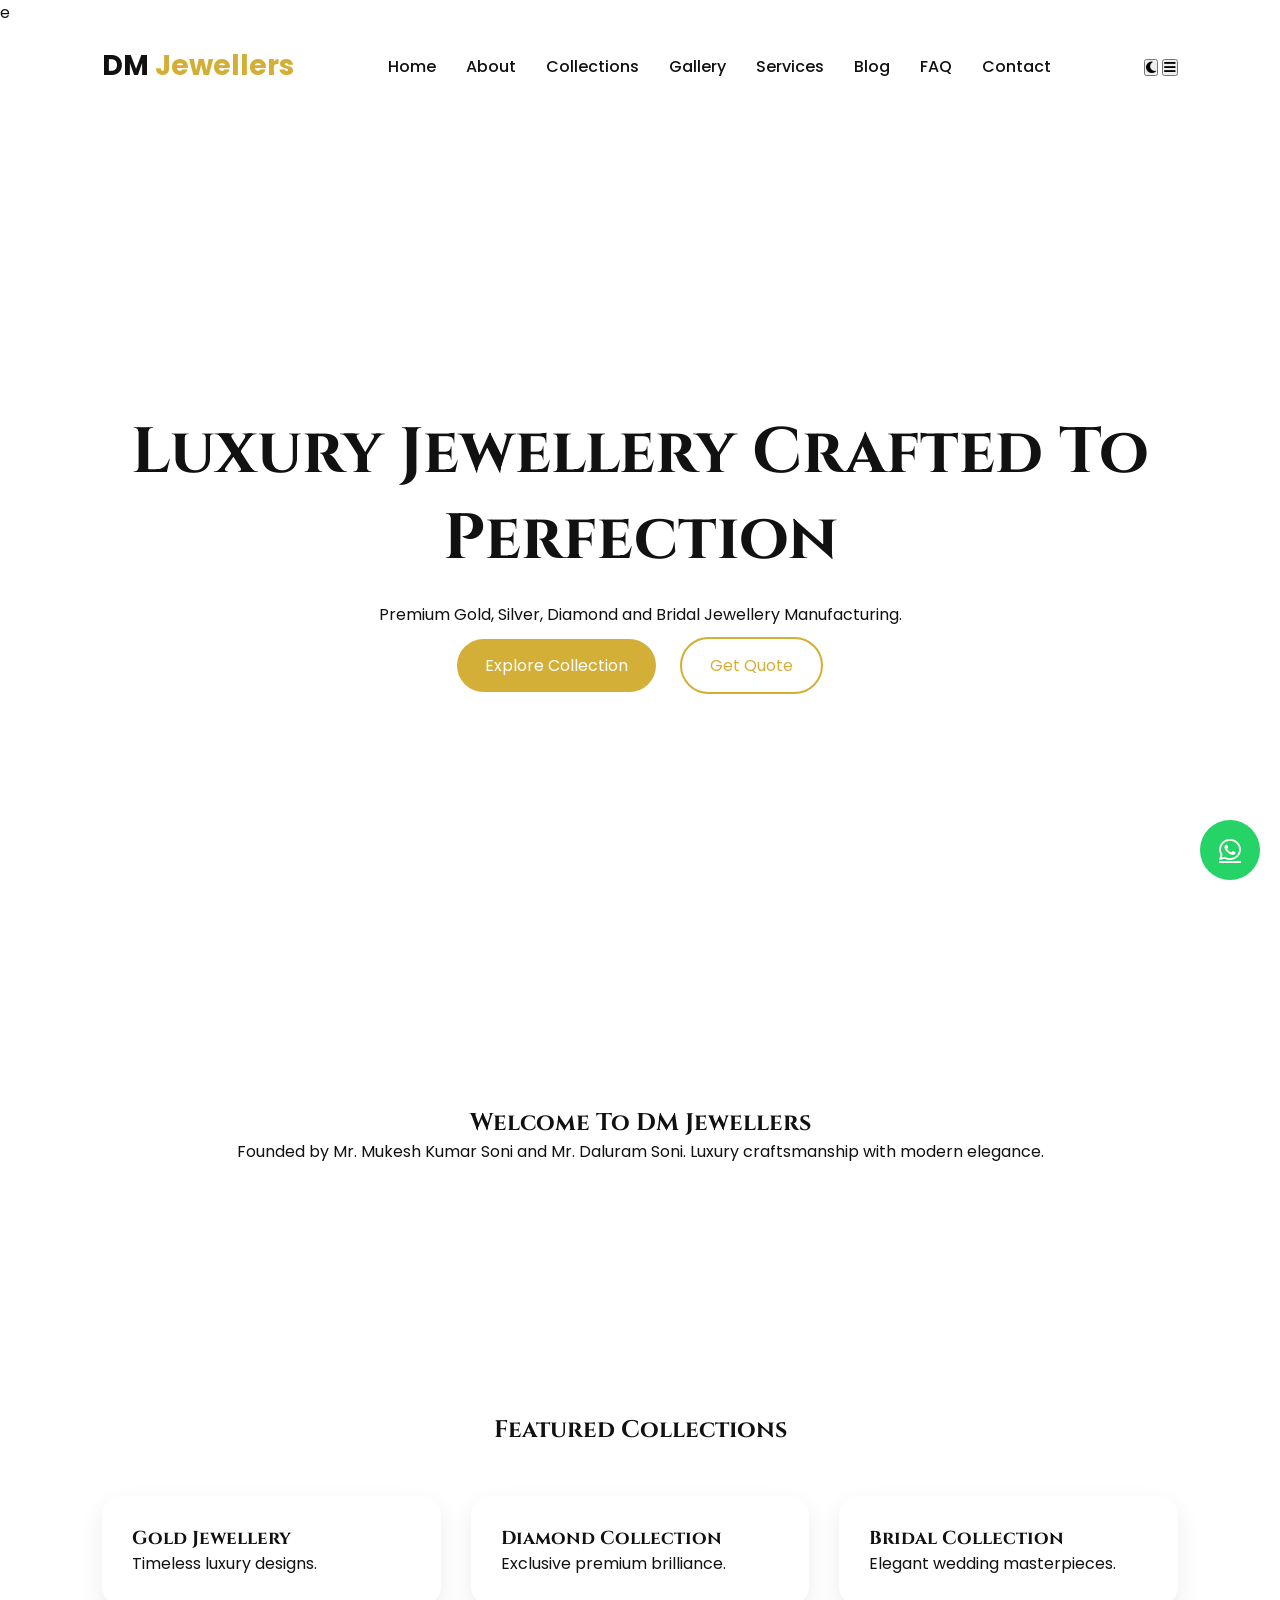
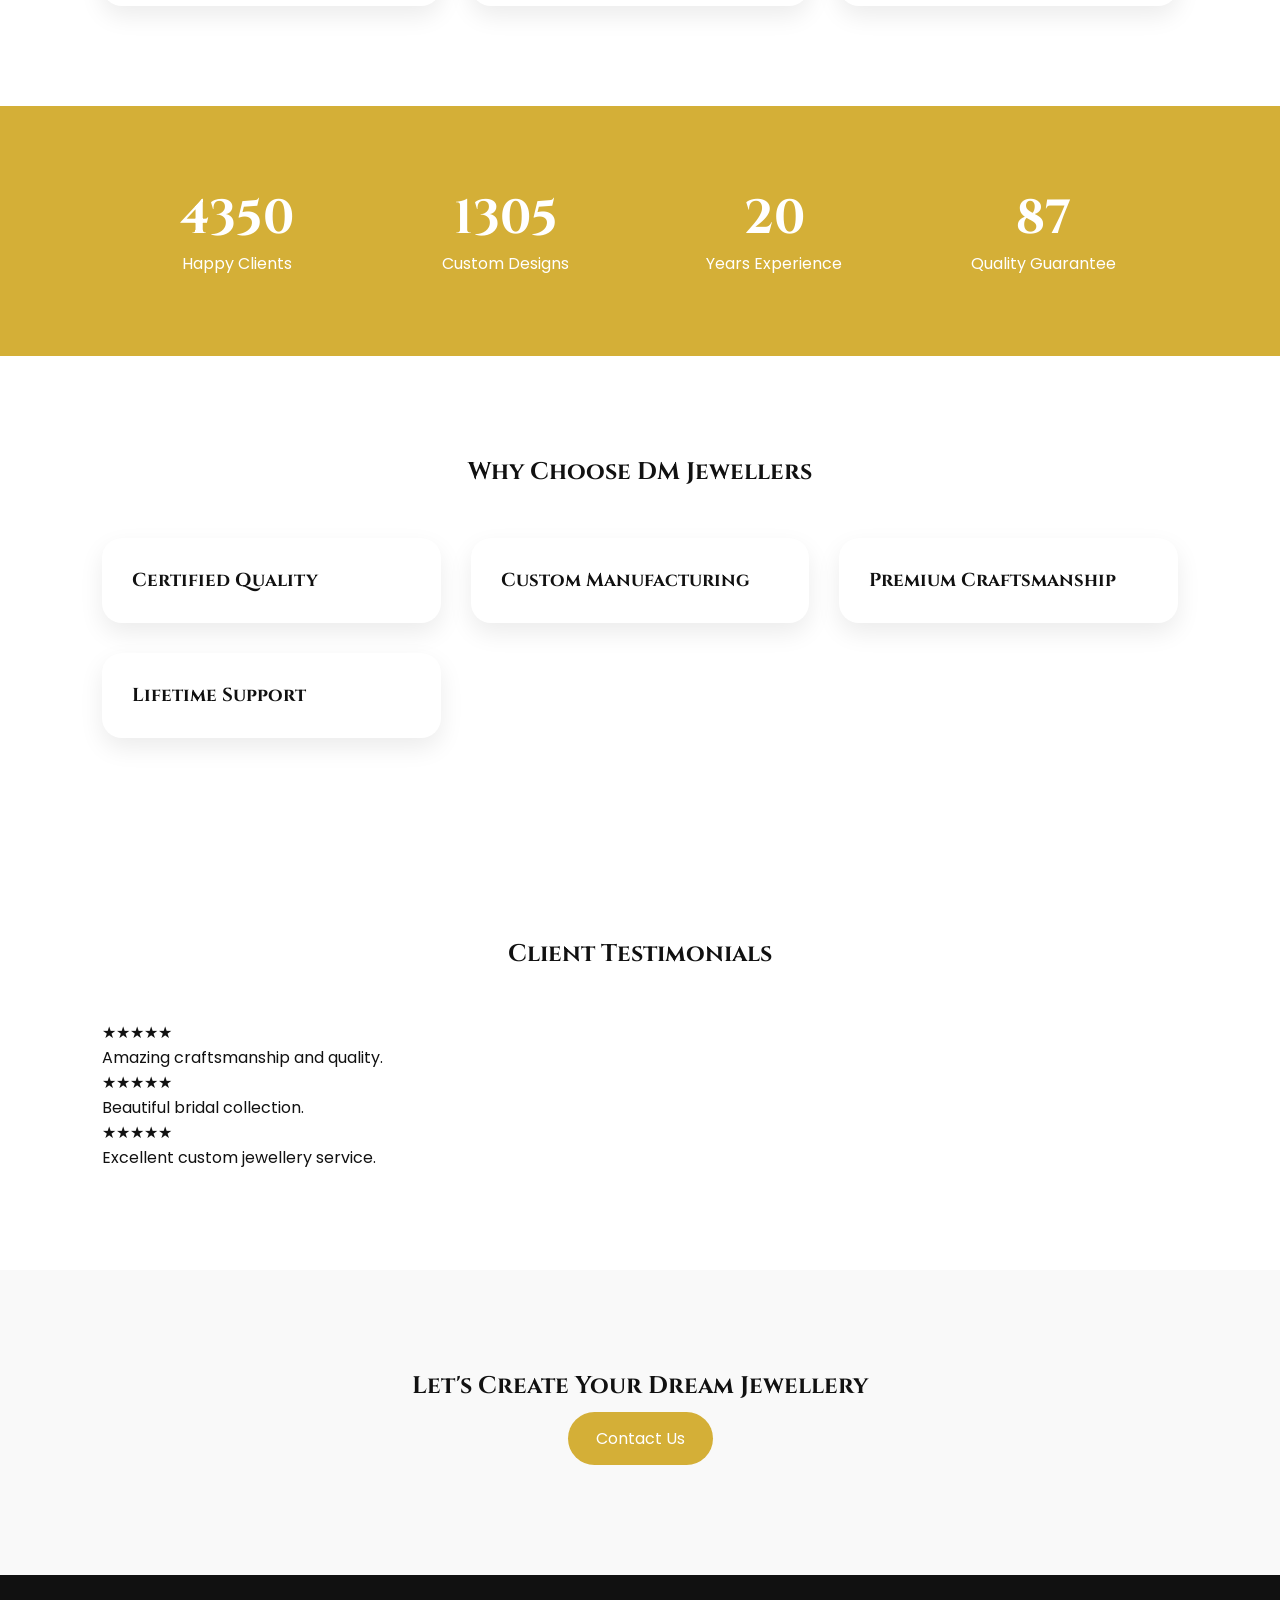
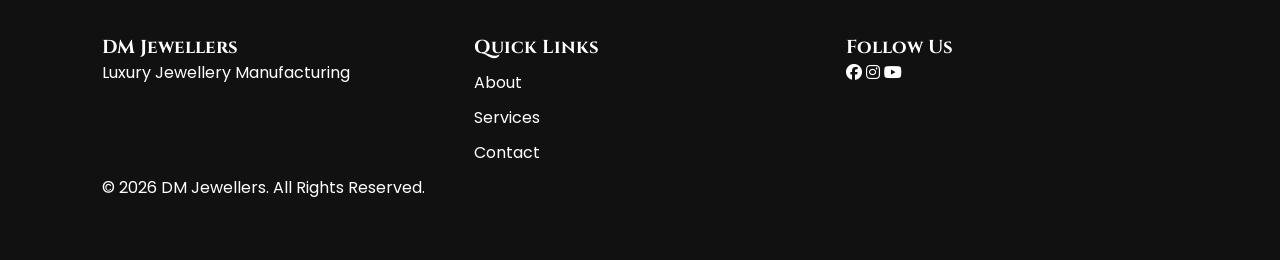
<file: index.html>
e<!DOCTYPE html>
<html lang="en">
<head>
<meta charset="UTF-8">
<meta name="viewport" content="width=device-width, initial-scale=1.0">

<title>DM Jewellers | Luxury Jewellery Manufacturer</title>

<meta name="description" content="DM Jewellers - Premium Gold, Silver, Diamond & Bridal Jewellery Manufacturing and Custom Design Services">

<link rel="stylesheet" href="./style.css">

<link rel="preconnect" href="https://fonts.googleapis.com">
<link href="https://fonts.googleapis.com/css2?family=Cinzel:wght@400;500;600;700&family=Poppins:wght@300;400;500;600&display=swap" rel="stylesheet">

<link href="https://cdnjs.cloudflare.com/ajax/libs/font-awesome/6.5.1/css/all.min.css" rel="stylesheet">
</head>

<body>

<!-- LOADER -->

<div id="loader">
    <div class="loader-ring"></div>
</div>

<!-- SCROLL PROGRESS -->

<div id="progress-bar"></div>

<!-- HEADER -->

<header id="header">

<div class="logo">
    DM <span>Jewellers</span>
</div>

<nav>

<ul class="nav-links">

<li><a href="index.html">Home</a></li>
<li><a href="about.html">About</a></li>
<li><a href="collections.html">Collections</a></li>
<li><a href="gallery.html">Gallery</a></li>
<li><a href="services.html">Services</a></li>
<li><a href="blog.html">Blog</a></li>
<li><a href="faq.html">FAQ</a></li>
<li><a href="contact.html">Contact</a></li>

</ul>

</nav>

<div class="header-icons">

<button id="darkMode">
<i class="fas fa-moon"></i>
</button>

<button id="mobileBtn">
<i class="fas fa-bars"></i>
</button>

</div>

</header>

<!-- HERO -->

<section class="hero">

<div class="hero-content">

<h1>Luxury Jewellery Crafted To Perfection</h1>

<p>
Premium Gold, Silver, Diamond and Bridal Jewellery Manufacturing.
</p>

<div class="hero-buttons">

<a href="collections.html" class="btn btn-primary">
Explore Collection
</a>

<a href="contact.html" class="btn btn-secondary">
Get Quote
</a>

</div>

</div>

</section>

<!-- INTRO -->

<section class="section">

<div class="container">

<div class="section-title">

<h2>Welcome To DM Jewellers</h2>

<p>
Founded by Mr. Mukesh Kumar Soni and Mr. Daluram Soni.
Luxury craftsmanship with modern elegance.
</p>

</div>

</div>

</section>

<!-- COLLECTIONS -->

<section class="section">

<div class="container">

<div class="section-title">
<h2>Featured Collections</h2>
</div>

<div class="cards">

<div class="card">
<h3>Gold Jewellery</h3>
<p>Timeless luxury designs.</p>
</div>

<div class="card">
<h3>Diamond Collection</h3>
<p>Exclusive premium brilliance.</p>
</div>

<div class="card">
<h3>Bridal Collection</h3>
<p>Elegant wedding masterpieces.</p>
</div>

</div>

</div>

</section>

<!-- COUNTERS -->

<section class="counter-section">

<div class="counter-box">

<h2 class="counter" data-target="5000">0</h2>
<p>Happy Clients</p>

</div>

<div class="counter-box">

<h2 class="counter" data-target="1500">0</h2>
<p>Custom Designs</p>

</div>

<div class="counter-box">

<h2 class="counter" data-target="20">0</h2>
<p>Years Experience</p>

</div>

<div class="counter-box">

<h2 class="counter" data-target="100">0</h2>
<p>Quality Guarantee</p>

</div>

</section>

<!-- WHY US -->

<section class="section">

<div class="container">

<div class="section-title">
<h2>Why Choose DM Jewellers</h2>
</div>

<div class="cards">

<div class="card">
<h3>Certified Quality</h3>
</div>

<div class="card">
<h3>Custom Manufacturing</h3>
</div>

<div class="card">
<h3>Premium Craftsmanship</h3>
</div>

<div class="card">
<h3>Lifetime Support</h3>
</div>

</div>

</div>

</section>

<!-- TESTIMONIALS -->

<section class="section">

<div class="container">

<div class="section-title">
<h2>Client Testimonials</h2>
</div>

<div class="testimonial-slider">

<div class="testimonial active">
★★★★★ <br>
Amazing craftsmanship and quality.
</div>

<div class="testimonial">
★★★★★ <br>
Beautiful bridal collection.
</div>

<div class="testimonial">
★★★★★ <br>
Excellent custom jewellery service.
</div>

</div>

</div>

</section>

<!-- CONTACT CTA -->

<section class="cta">

<h2>Let's Create Your Dream Jewellery</h2>

<a href="contact.html" class="btn btn-primary">
Contact Us
</a>

</section>

<!-- FOOTER -->

<footer>

<div class="footer-grid">

<div>
<h3>DM Jewellers</h3>
<p>Luxury Jewellery Manufacturing</p>
</div>

<div>
<h3>Quick Links</h3>
<a href="about.html">About</a>
<a href="services.html">Services</a>
<a href="contact.html">Contact</a>
</div>

<div>
<h3>Follow Us</h3>
<i class="fab fa-facebook"></i>
<i class="fab fa-instagram"></i>
<i class="fab fa-youtube"></i>
</div>

</div>

<p class="copyright">
© 2026 DM Jewellers. All Rights Reserved.
</p>

</footer>

<!-- WHATSAPP -->

<a href="#" class="whatsapp">
<i class="fab fa-whatsapp"></i>
</a>

<!-- TOP BUTTON -->

<button id="topBtn">
<i class="fas fa-arrow-up"></i>
</button>

<script src="script.js"></script>

</body>
</html>
</file>
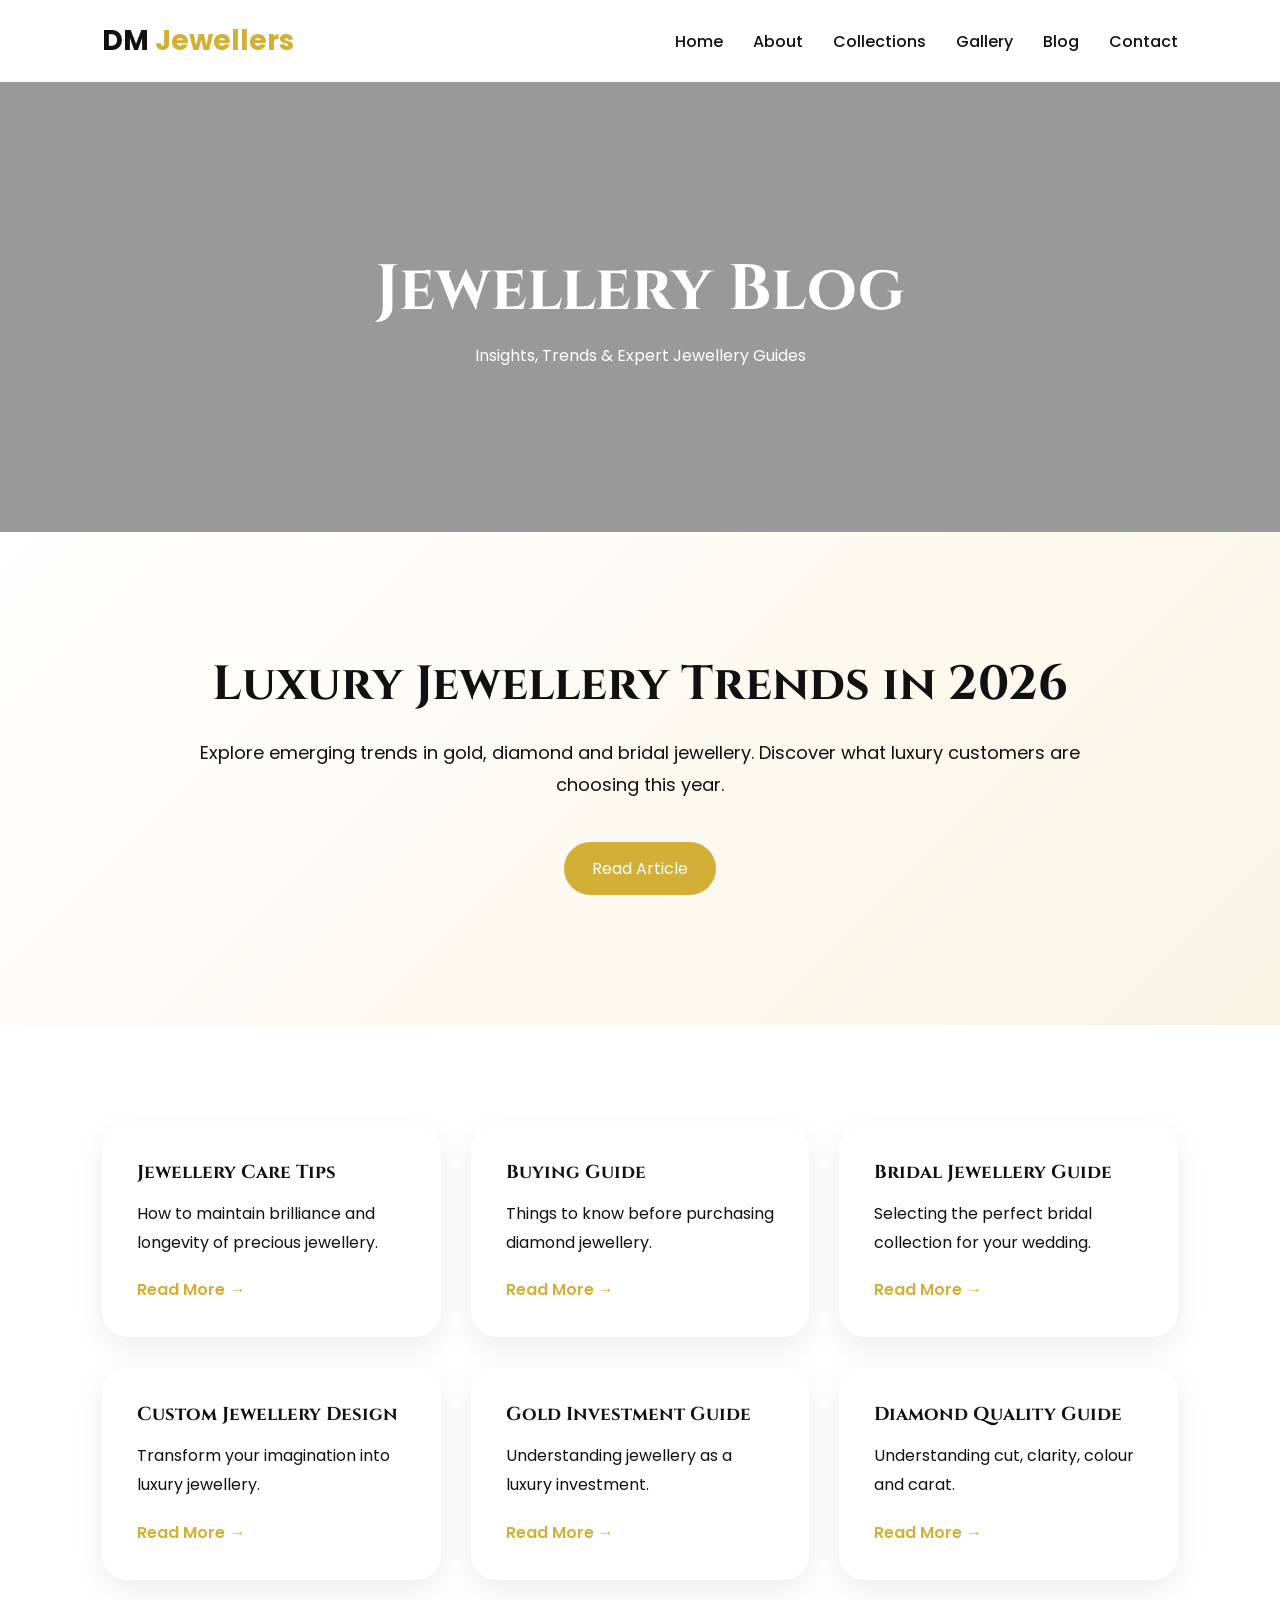
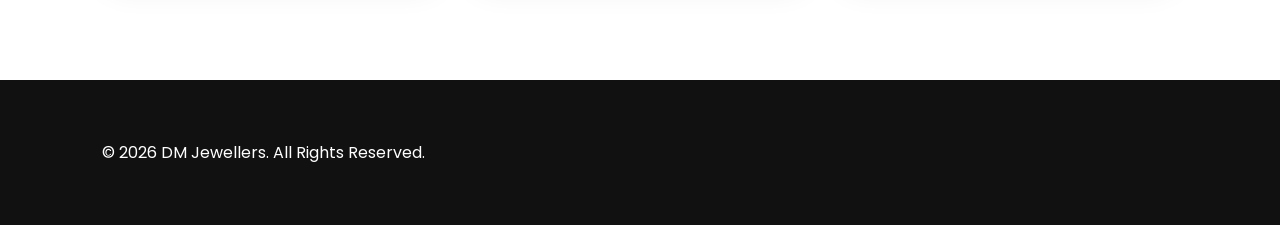
<file: blog.html>
<!DOCTYPE html>
<html lang="en">
<head>

<meta charset="UTF-8">
<meta name="viewport" content="width=device-width, initial-scale=1.0">

<title>Blog | DM Jewellers</title>

<link rel="stylesheet" href="./style.css">

<link href="https://fonts.googleapis.com/css2?family=Cinzel:wght@400;600;700&family=Poppins:wght@300;400;500;600&display=swap" rel="stylesheet">

<link rel="stylesheet"
href="https://cdnjs.cloudflare.com/ajax/libs/font-awesome/6.5.1/css/all.min.css">

</head>

<body>

<header id="header">

<div class="logo">
DM <span>Jewellers</span>
</div>

<nav>
<ul class="nav-links">
<li><a href="index.html">Home</a></li>
<li><a href="about.html">About</a></li>
<li><a href="collections.html">Collections</a></li>
<li><a href="gallery.html">Gallery</a></li>
<li><a href="blog.html">Blog</a></li>
<li><a href="contact.html">Contact</a></li>
</ul>
</nav>

</header>

<section class="page-hero">

<h1>Jewellery Blog</h1>

<p>
Insights, Trends & Expert Jewellery Guides
</p>

</section>

<section class="featured-article">

<div class="featured-content">

<h2>
Luxury Jewellery Trends in 2026
</h2>

<p>
Explore emerging trends in gold, diamond and bridal jewellery.
Discover what luxury customers are choosing this year.
</p>

<a href="#" class="btn btn-primary">
Read Article
</a>

</div>

</section>

<section class="blog-grid-section">

<div class="blog-grid">

<div class="blog-card">

<h3>Jewellery Care Tips</h3>

<p>
How to maintain brilliance and longevity of precious jewellery.
</p>

<a href="#">Read More →</a>

</div>

<div class="blog-card">

<h3>Buying Guide</h3>

<p>
Things to know before purchasing diamond jewellery.
</p>

<a href="#">Read More →</a>

</div>

<div class="blog-card">

<h3>Bridal Jewellery Guide</h3>

<p>
Selecting the perfect bridal collection for your wedding.
</p>

<a href="#">Read More →</a>

</div>

<div class="blog-card">

<h3>Custom Jewellery Design</h3>

<p>
Transform your imagination into luxury jewellery.
</p>

<a href="#">Read More →</a>

</div>

<div class="blog-card">

<h3>Gold Investment Guide</h3>

<p>
Understanding jewellery as a luxury investment.
</p>

<a href="#">Read More →</a>

</div>

<div class="blog-card">

<h3>Diamond Quality Guide</h3>

<p>
Understanding cut, clarity, colour and carat.
</p>

<a href="#">Read More →</a>

</div>

</div>

</section>

<footer>

<p>
© 2026 DM Jewellers. All Rights Reserved.
</p>

</footer>

<script src="./script.js"></script>

</body>
</html>
</file>
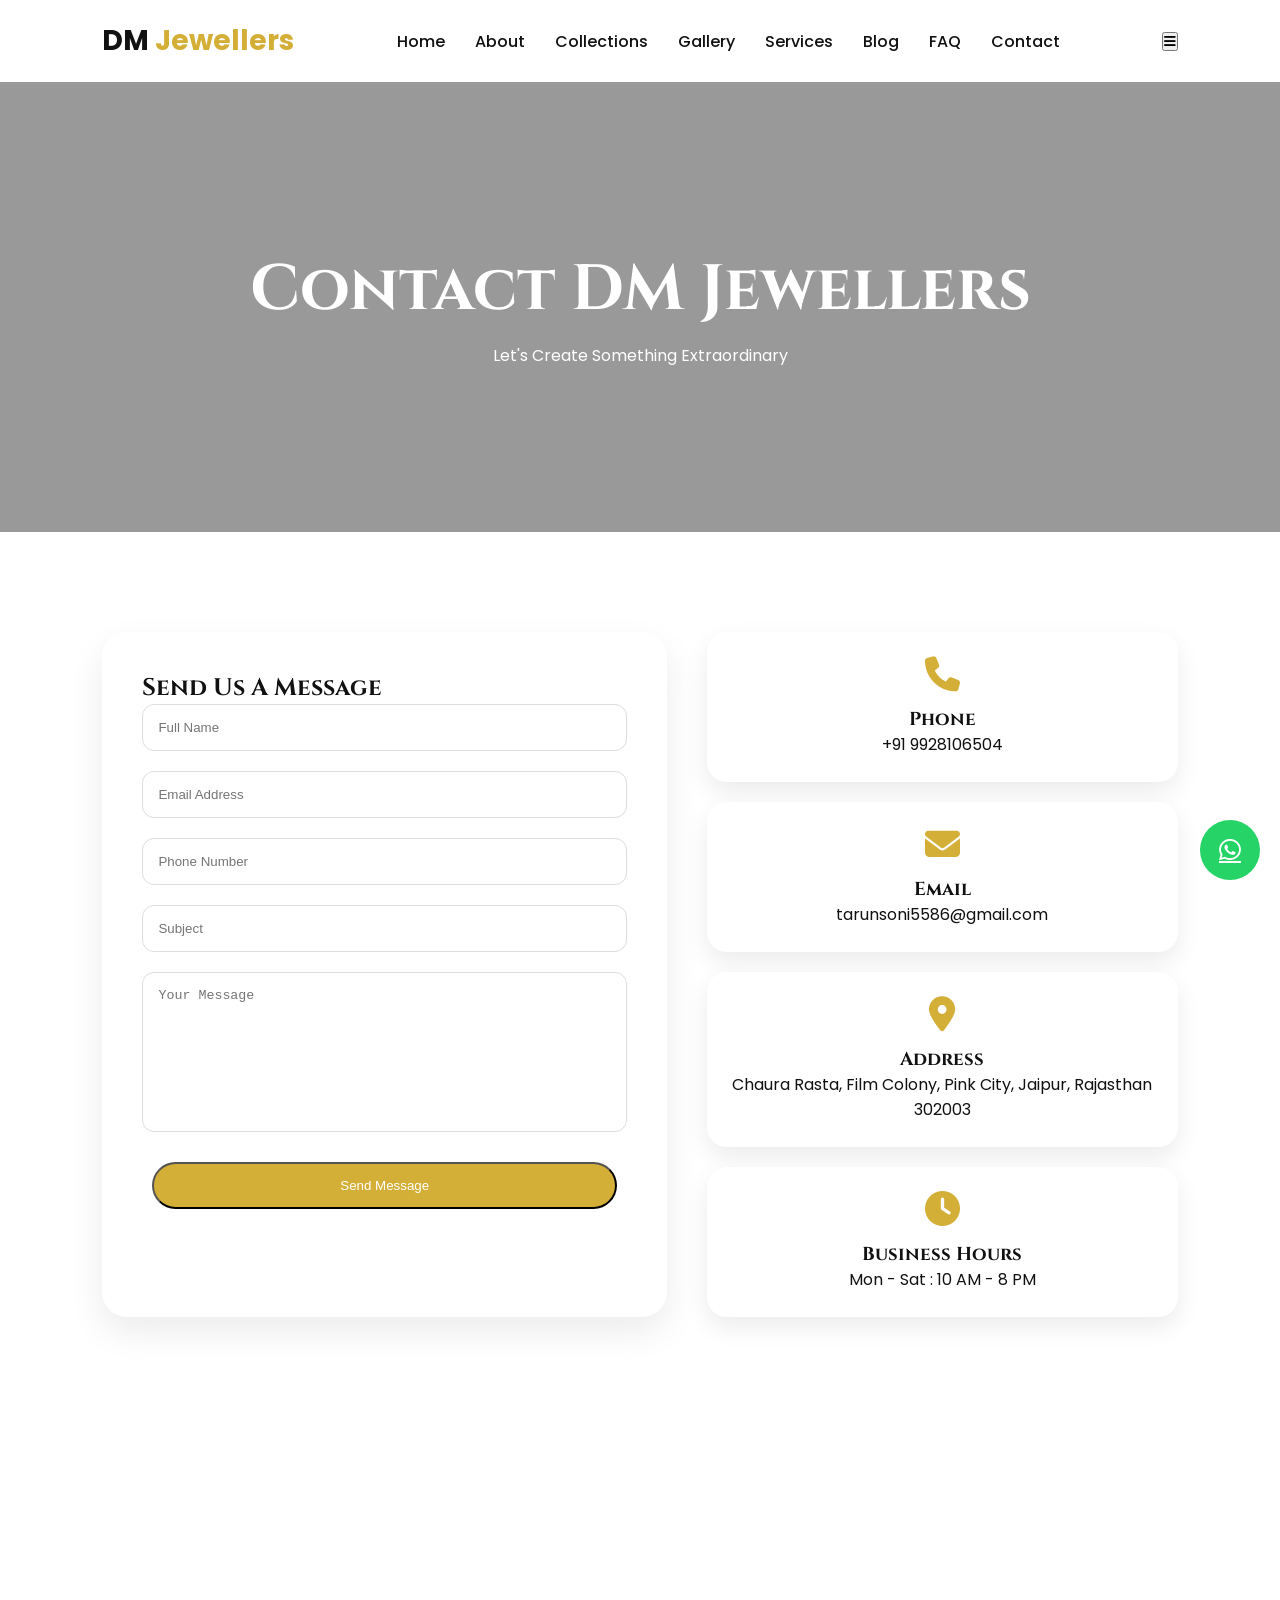
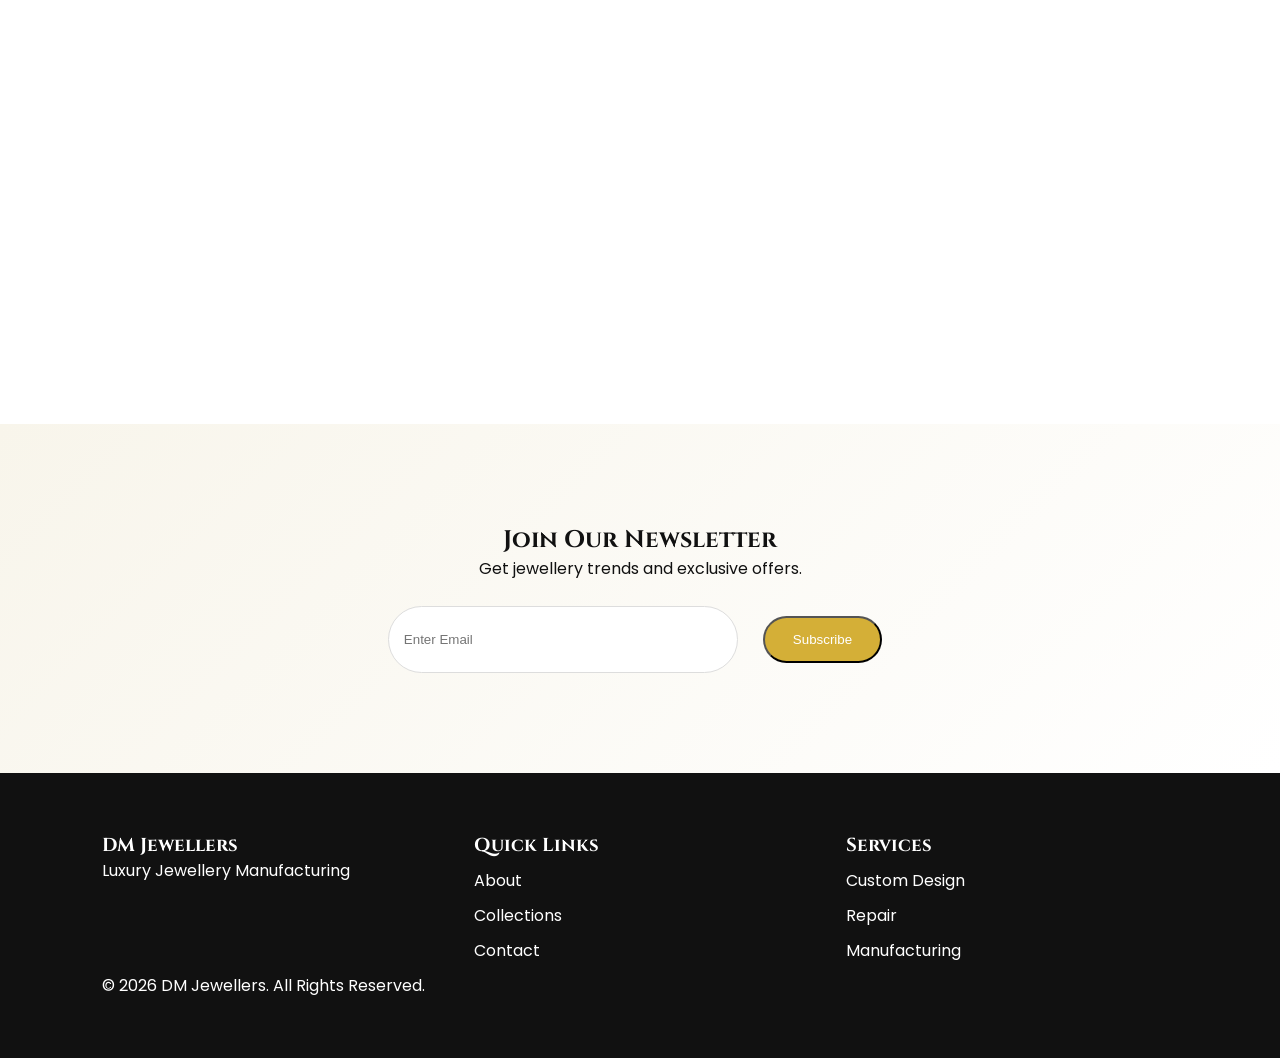
<file: contact.html>
<!DOCTYPE html>
<html lang="en">
<head>

<meta charset="UTF-8">
<meta name="viewport" content="width=device-width, initial-scale=1.0">

<title>Contact Us | DM Jewellers</title>

<meta name="description"
content="Contact DM Jewellers for custom jewellery design, manufacturing, repair and polishing services.">

<link rel="stylesheet" href="./style.css">

<link href="https://fonts.googleapis.com/css2?family=Cinzel:wght@400;600;700&family=Poppins:wght@300;400;500;600&display=swap" rel="stylesheet">

<link rel="stylesheet"
href="https://cdnjs.cloudflare.com/ajax/libs/font-awesome/6.5.1/css/all.min.css">

</head>

<body>

<header id="header">

<div class="logo">
DM <span>Jewellers</span>
</div>

<nav>

<ul class="nav-links">

<li><a href="index.html">Home</a></li>
<li><a href="about.html">About</a></li>
<li><a href="collections.html">Collections</a></li>
<li><a href="gallery.html">Gallery</a></li>
<li><a href="services.html">Services</a></li>
<li><a href="blog.html">Blog</a></li>
<li><a href="faq.html">FAQ</a></li>
<li><a href="contact.html">Contact</a></li>

</ul>

</nav>

<button id="mobileBtn">
<i class="fas fa-bars"></i>
</button>

</header>

<section class="page-hero">

<h1>Contact DM Jewellers</h1>

<p>
Let's Create Something Extraordinary
</p>

</section>

<section class="contact-section">

<div class="contact-grid">

<div class="contact-form-box">

<h2>Send Us A Message</h2>

<form id="contactForm">

<input
type="text"
placeholder="Full Name"
required>

<input
type="email"
placeholder="Email Address"
required>

<input
type="tel"
placeholder="Phone Number"
required>

<input
type="text"
placeholder="Subject">

<textarea
placeholder="Your Message"
required></textarea>

<button
type="submit"
class="btn btn-primary">

Send Message

</button>

</form>

</div>

<div class="contact-info">

<div class="info-card">

<i class="fas fa-phone"></i>

<h3>Phone</h3>

<p>+91 9928106504</p>

</div>

<div class="info-card">

<i class="fas fa-envelope"></i>

<h3>Email</h3>

<p>tarunsoni5586@gmail.com</p>

</div>

<div class="info-card">

<i class="fas fa-location-dot"></i>

<h3>Address</h3>

<p>Chaura Rasta, Film Colony, Pink City, Jaipur, Rajasthan 302003</p>

</div>

<div class="info-card">

<i class="fas fa-clock"></i>

<h3>Business Hours</h3>

<p>Mon - Sat : 10 AM - 8 PM</p>

</div>

</div>

</div>

</section>

<section class="map-section">

<iframe
loading="lazy"
allowfullscreen
referrerpolicy="no-referrer-when-downgrade"
src="https://www.google.com/maps/embed?pb=!1m18">
</iframe>

</section>

<section class="newsletter">

<h2>
Join Our Newsletter
</h2>

<p>
Get jewellery trends and exclusive offers.
</p>

<form class="newsletter-form">

<input
type="email"
placeholder="Enter Email">

<button
type="submit"
class="btn btn-primary">

Subscribe

</button>

</form>

</section>

<a
href="https://wa.me/91XXXXXXXXXX"
class="whatsapp">

<i class="fab fa-whatsapp"></i>

</a>

<footer>

<div class="footer-grid">

<div>

<h3>DM Jewellers</h3>

<p>
Luxury Jewellery Manufacturing
</p>

</div>

<div>

<h3>Quick Links</h3>

<a href="about.html">About</a>
<a href="collections.html">Collections</a>
<a href="contact.html">Contact</a>

</div>

<div>

<h3>Services</h3>

<a href="#">Custom Design</a>
<a href="#">Repair</a>
<a href="#">Manufacturing</a>

</div>

</div>

<p>
© 2026 DM Jewellers. All Rights Reserved.
</p>

</footer>

<script src="./script.js"></script>

</body>
</html>
</file>
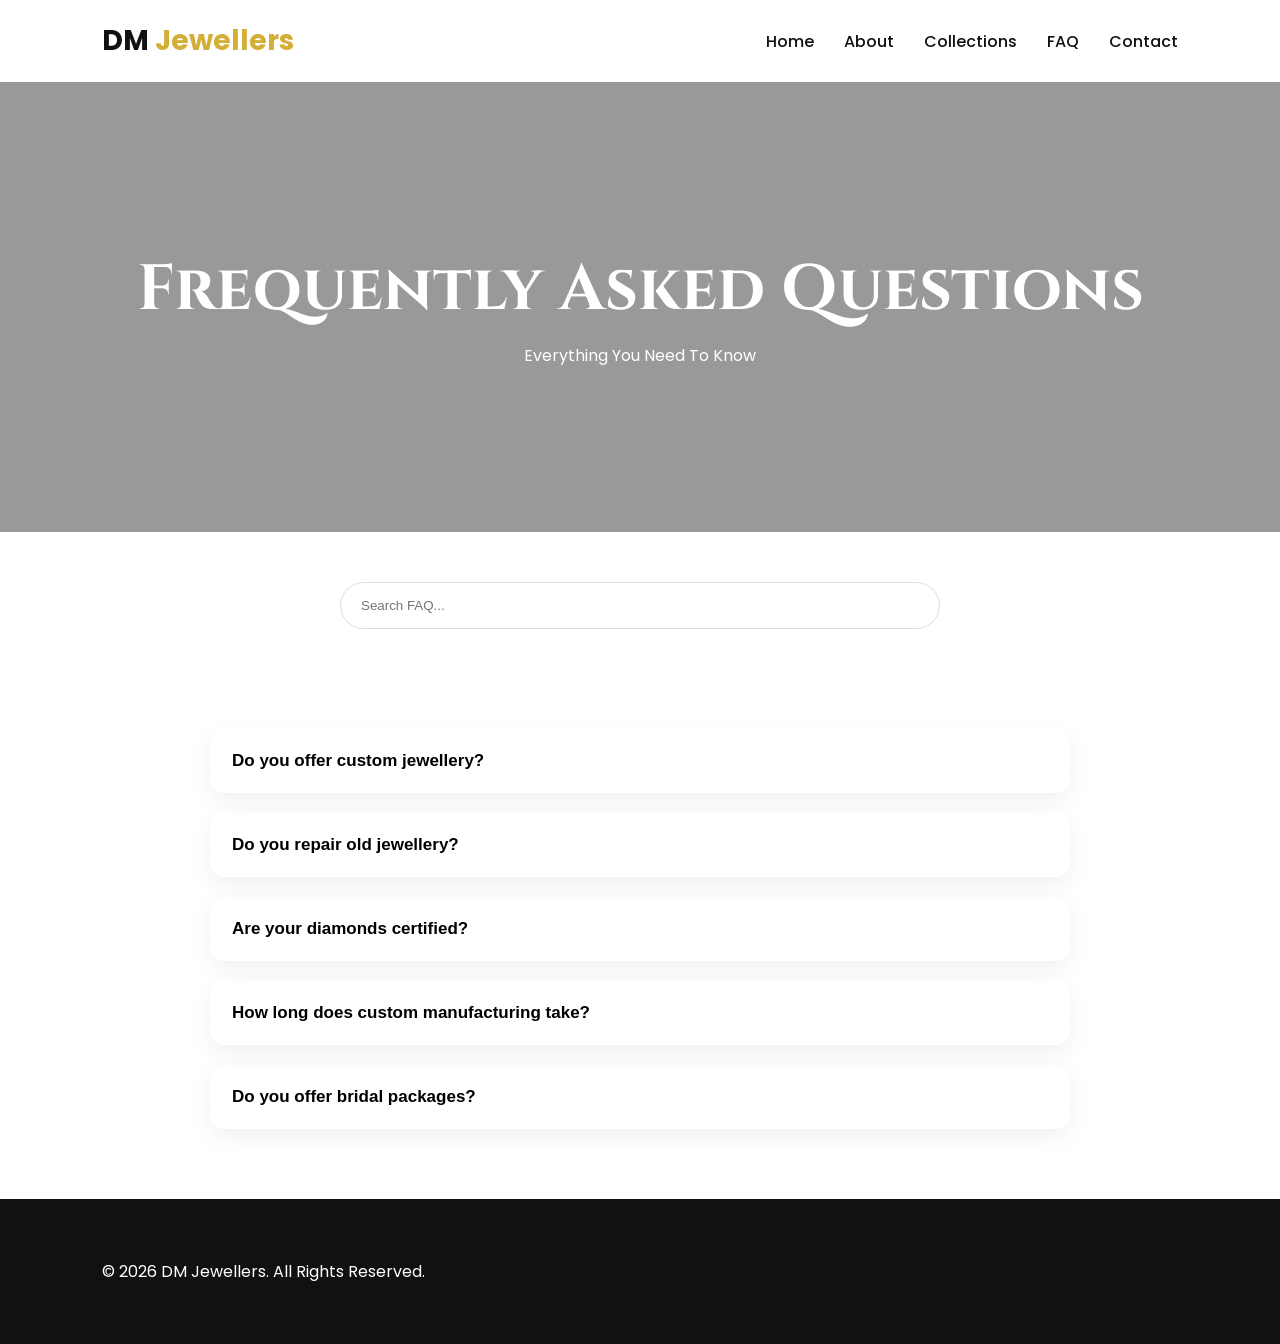
<file: faq.html>
<!DOCTYPE html>
<html lang="en">
<head>

<meta charset="UTF-8">
<meta name="viewport" content="width=device-width, initial-scale=1.0">

<title>FAQ | DM Jewellers</title>

<link rel="stylesheet" href="./style.css">

<link href="https://fonts.googleapis.com/css2?family=Cinzel:wght@400;600;700&family=Poppins:wght@300;400;500;600&display=swap" rel="stylesheet">

<link rel="stylesheet"
href="https://cdnjs.cloudflare.com/ajax/libs/font-awesome/6.5.1/css/all.min.css">

</head>

<body>

<header id="header">

<div class="logo">
DM <span>Jewellers</span>
</div>

<nav>

<ul class="nav-links">

<li><a href="index.html">Home</a></li>
<li><a href="about.html">About</a></li>
<li><a href="collections.html">Collections</a></li>
<li><a href="faq.html">FAQ</a></li>
<li><a href="contact.html">Contact</a></li>

</ul>

</nav>

</header>

<section class="page-hero">

<h1>Frequently Asked Questions</h1>

<p>
Everything You Need To Know
</p>

</section>

<section class="faq-search-section">

<input
type="text"
id="faqSearch"
placeholder="Search FAQ...">

</section>

<section class="faq-section">

<div class="faq-item">

<button class="faq-question">

Do you offer custom jewellery?

</button>

<div class="faq-answer">

<p>
Yes, we specialize in fully customized jewellery designs.
</p>

</div>

</div>

<div class="faq-item">

<button class="faq-question">

Do you repair old jewellery?

</button>

<div class="faq-answer">

<p>
Yes, we provide repair, restoration and polishing services.
</p>

</div>

</div>

<div class="faq-item">

<button class="faq-question">

Are your diamonds certified?

</button>

<div class="faq-answer">

<p>
Yes, certified diamonds are available upon request.
</p>

</div>

</div>

<div class="faq-item">

<button class="faq-question">

How long does custom manufacturing take?

</button>

<div class="faq-answer">

<p>
Usually between 7–30 days depending on complexity.
</p>

</div>

</div>

<div class="faq-item">

<button class="faq-question">

Do you offer bridal packages?

</button>

<div class="faq-answer">

<p>
Yes, exclusive bridal jewellery collections are available.
</p>

</div>

</div>

</section>

<footer>

<p>
© 2026 DM Jewellers. All Rights Reserved.
</p>

</footer>

<script src="./script.js"></script>

</body>
</html>
</file>
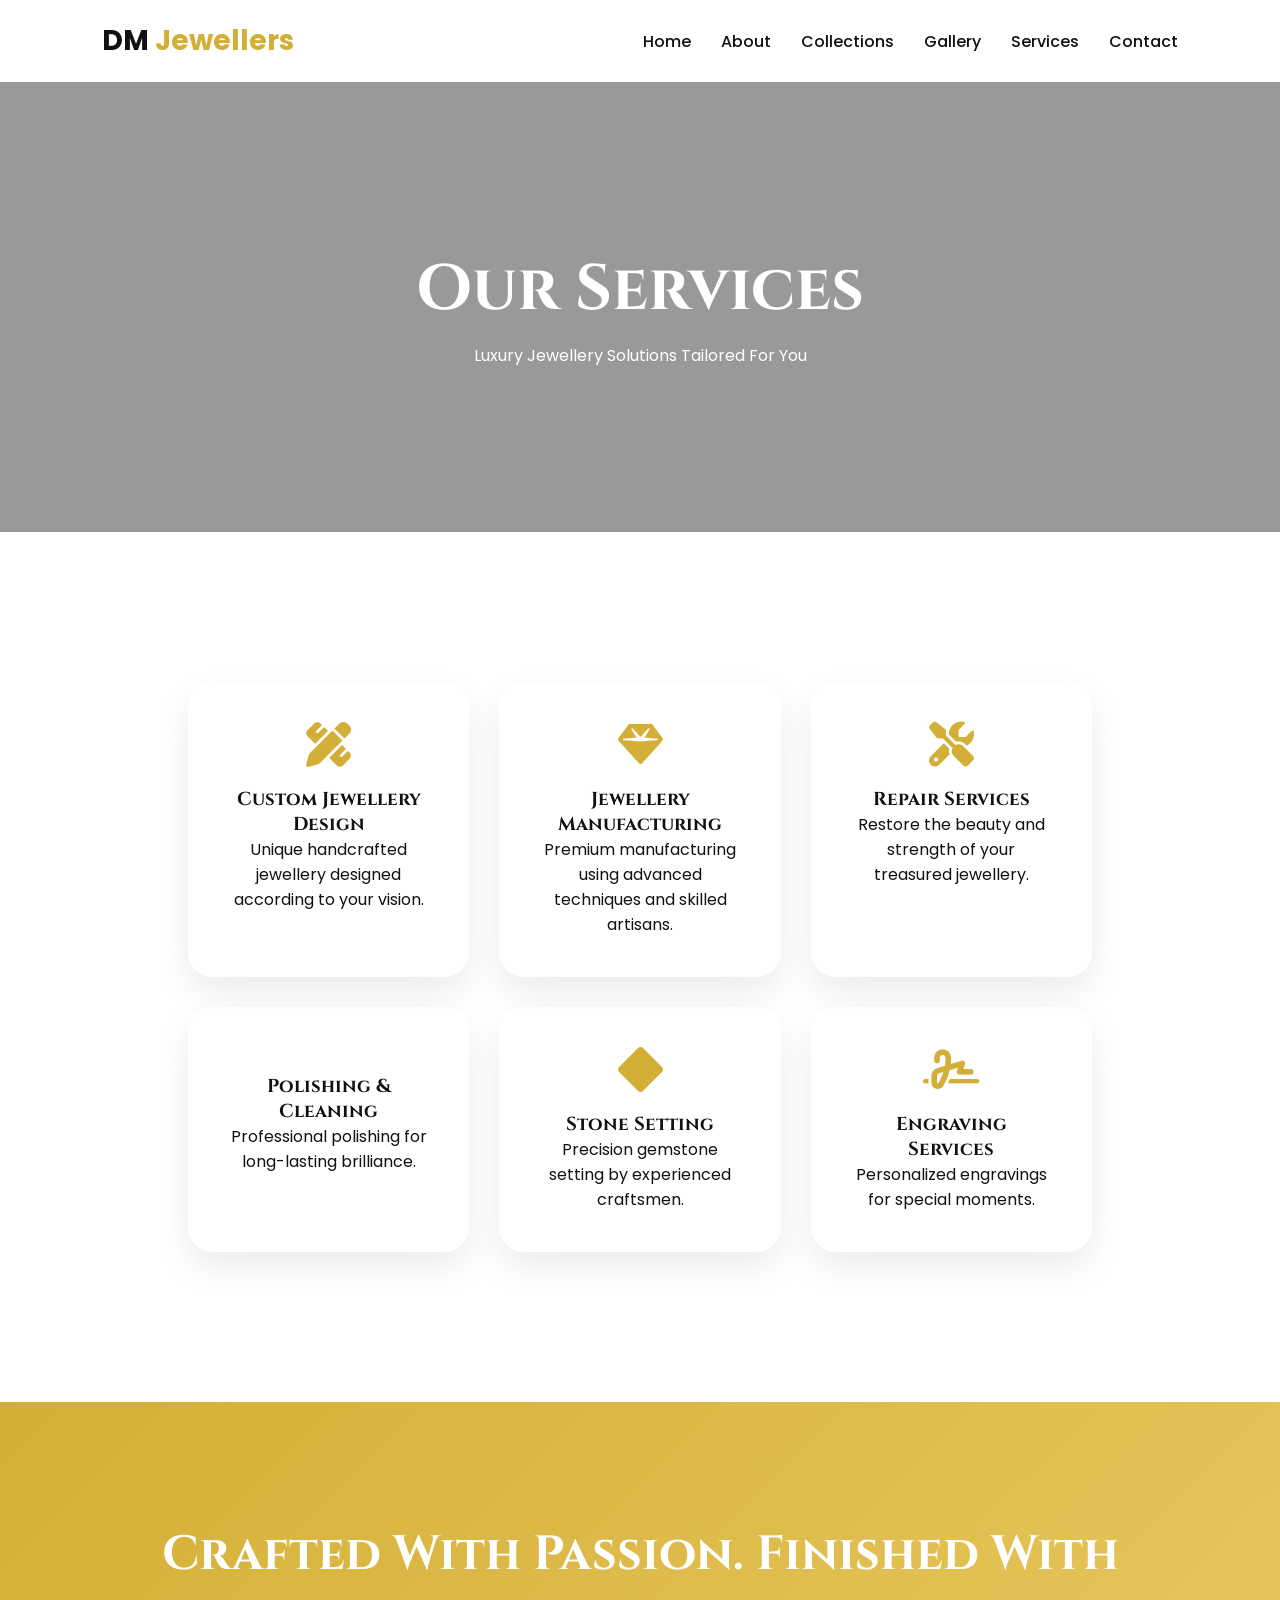
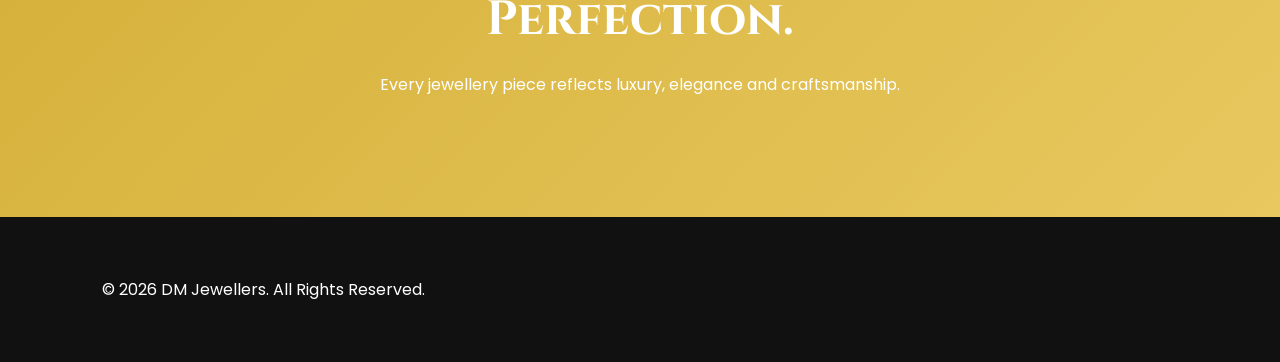
<file: services.html>
<!DOCTYPE html>
<html lang="en">
<head>

<meta charset="UTF-8">
<meta name="viewport" content="width=device-width, initial-scale=1.0">

<title>Services | DM Jewellers</title>

<link rel="stylesheet" href="./style.css">

<link href="https://fonts.googleapis.com/css2?family=Cinzel:wght@400;600;700&family=Poppins:wght@300;400;500;600&display=swap" rel="stylesheet">

<link rel="stylesheet"
href="https://cdnjs.cloudflare.com/ajax/libs/font-awesome/6.5.1/css/all.min.css">

</head>

<body>

<header id="header">

<div class="logo">
DM <span>Jewellers</span>
</div>

<nav>
<ul class="nav-links">
<li><a href="index.html">Home</a></li>
<li><a href="about.html">About</a></li>
<li><a href="collections.html">Collections</a></li>
<li><a href="gallery.html">Gallery</a></li>
<li><a href="services.html">Services</a></li>
<li><a href="contact.html">Contact</a></li>
</ul>
</nav>

</header>

<section class="page-hero">

<h1>Our Services</h1>

<p>
Luxury Jewellery Solutions Tailored For You
</p>

</section>

<section class="section">

<div class="service-grid">

<div class="service-card">

<i class="fas fa-pencil-ruler"></i>

<h3>Custom Jewellery Design</h3>

<p>
Unique handcrafted jewellery designed according to your vision.
</p>

</div>

<div class="service-card">

<i class="fas fa-gem"></i>

<h3>Jewellery Manufacturing</h3>

<p>
Premium manufacturing using advanced techniques and skilled artisans.
</p>

</div>

<div class="service-card">

<i class="fas fa-tools"></i>

<h3>Repair Services</h3>

<p>
Restore the beauty and strength of your treasured jewellery.
</p>

</div>

<div class="service-card">

<i class="fas fa-sparkles"></i>

<h3>Polishing & Cleaning</h3>

<p>
Professional polishing for long-lasting brilliance.
</p>

</div>

<div class="service-card">

<i class="fas fa-diamond"></i>

<h3>Stone Setting</h3>

<p>
Precision gemstone setting by experienced craftsmen.
</p>

</div>

<div class="service-card">

<i class="fas fa-signature"></i>

<h3>Engraving Services</h3>

<p>
Personalized engravings for special moments.
</p>

</div>

</div>

</section>

<section class="luxury-banner">

<h2>
Crafted With Passion. Finished With Perfection.
</h2>

<p>
Every jewellery piece reflects luxury, elegance and craftsmanship.
</p>

</section>

<footer>

<p>
© 2026 DM Jewellers. All Rights Reserved.
</p>

</footer>

<script src="./script.js"></script>

</body>
</html>
</file>
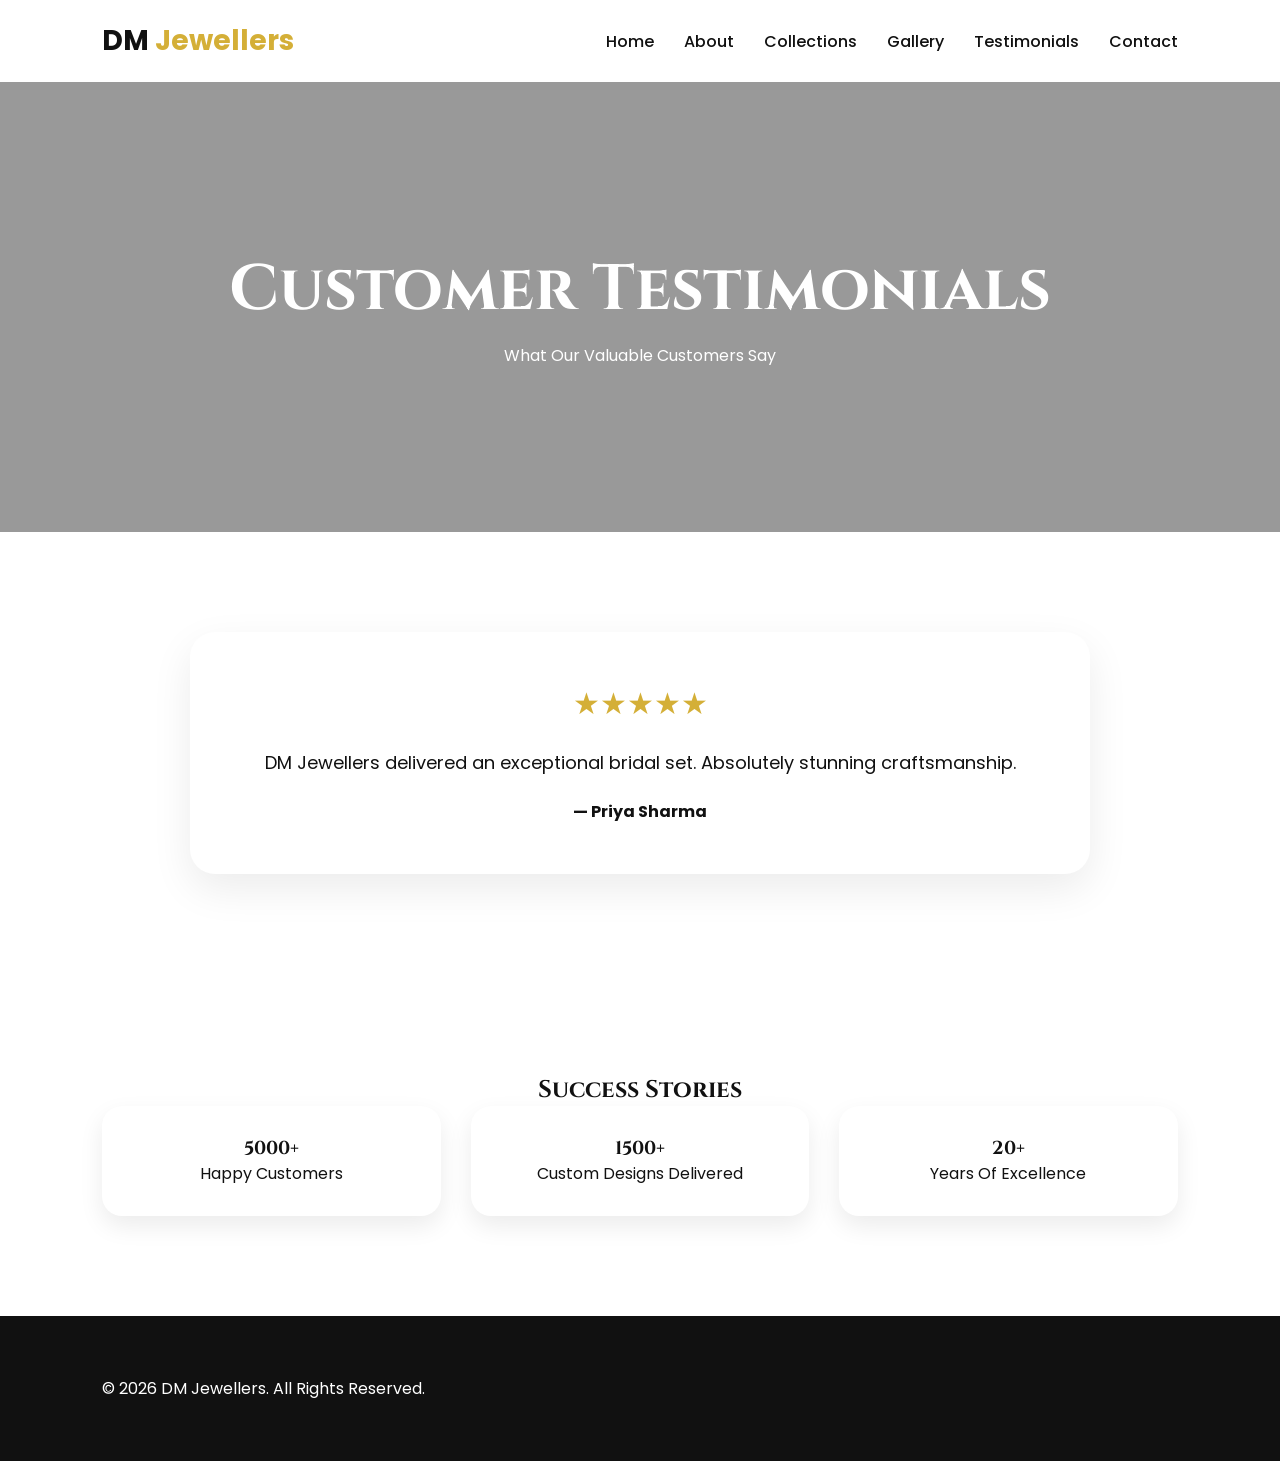
<file: testimonials.html>
<!DOCTYPE html>
<html lang="en">
<head>

<meta charset="UTF-8">
<meta name="viewport" content="width=device-width, initial-scale=1.0">

<title>Testimonials | DM Jewellers</title>

<link rel="stylesheet" href="./style.css">

<link href="https://fonts.googleapis.com/css2?family=Cinzel:wght@400;600;700&family=Poppins:wght@300;400;500;600&display=swap" rel="stylesheet">

<link rel="stylesheet"
href="https://cdnjs.cloudflare.com/ajax/libs/font-awesome/6.5.1/css/all.min.css">

</head>

<body>

<header id="header">

<div class="logo">
DM <span>Jewellers</span>
</div>

<nav>

<ul class="nav-links">

<li><a href="index.html">Home</a></li>
<li><a href="about.html">About</a></li>
<li><a href="collections.html">Collections</a></li>
<li><a href="gallery.html">Gallery</a></li>
<li><a href="testimonials.html">Testimonials</a></li>
<li><a href="contact.html">Contact</a></li>

</ul>

</nav>

</header>

<section class="page-hero">

<h1>Customer Testimonials</h1>

<p>
What Our Valuable Customers Say
</p>

</section>

<section class="testimonial-wrapper">

<div class="review-slider">

<div class="review active-review">

<div class="stars">
★★★★★
</div>

<p>
DM Jewellers delivered an exceptional bridal set.
Absolutely stunning craftsmanship.
</p>

<h4>
— Priya Sharma
</h4>

</div>

<div class="review">

<div class="stars">
★★★★★
</div>

<p>
Beautiful custom ring. Premium quality and timely delivery.
</p>

<h4>
— Rajesh Verma
</h4>

</div>

<div class="review">

<div class="stars">
★★★★★
</div>

<p>
Excellent customer support and luxury finishing.
Highly recommended.
</p>

<h4>
— Anjali Gupta
</h4>

</div>

</div>

</section>

<section class="success-stories">

<h2>Success Stories</h2>

<div class="cards">

<div class="card">

<h3>5000+</h3>

<p>Happy Customers</p>

</div>

<div class="card">

<h3>1500+</h3>

<p>Custom Designs Delivered</p>

</div>

<div class="card">

<h3>20+</h3>

<p>Years Of Excellence</p>

</div>

</div>

</section>

<footer>

<p>
© 2026 DM Jewellers. All Rights Reserved.
</p>

</footer>

<script src="./script.js"></script>

</body>
</html>
</file>
<file: style.css>
:root{

--gold:#D4AF37;
--white:#ffffff;
--dark:#111111;
--gray:#f5f5f5;

}

*{
margin:0;
padding:0;
box-sizing:border-box;
scroll-behavior:smooth;
}

body{
font-family:'Poppins',sans-serif;
background:#fff;
color:#111;
overflow-x:hidden;
}

h1,h2,h3{
font-family:'Cinzel',serif;
}

#loader{
position:fixed;
width:100%;
height:100%;
background:white;
display:flex;
justify-content:center;
align-items:center;
z-index:9999;
}

.loader-ring{
width:70px;
height:70px;
border:6px solid #eee;
border-top:6px solid var(--gold);
border-radius:50%;
animation:spin 1s linear infinite;
}

@keyframes spin{
100%{
transform:rotate(360deg);
}
}

#progress-bar{
position:fixed;
top:0;
left:0;
height:4px;
background:var(--gold);
width:0;
z-index:99999;
}

header{
position:sticky;
top:0;
background:rgba(255,255,255,.8);
backdrop-filter:blur(15px);
display:flex;
justify-content:space-between;
align-items:center;
padding:20px 8%;
z-index:999;
}

.logo{
font-size:28px;
font-weight:700;
}

.logo span{
color:var(--gold);
}

.nav-links{
display:flex;
gap:30px;
list-style:none;
}

.nav-links a{
text-decoration:none;
color:#111;
font-weight:500;
}

.hero{
height:100vh;
background:
linear-gradient(rgba(255,255,255,.2),rgba(255,255,255,.2)),
url('https://images.unsplash.com/photo-1617038220319-276d3cfab638')
center/cover;
display:flex;
justify-content:center;
align-items:center;
text-align:center;
}

.hero-content{
background:rgba(255,255,255,.2);
backdrop-filter:blur(15px);
padding:50px;
border-radius:20px;
}

.hero h1{
font-size:4rem;
margin-bottom:20px;
}

.btn{
padding:14px 28px;
border-radius:50px;
text-decoration:none;
display:inline-block;
margin:10px;
transition:.4s;
}

.btn-primary{
background:var(--gold);
color:white;
}

.btn-primary:hover{
transform:translateY(-5px);
}

.btn-secondary{
border:2px solid var(--gold);
color:var(--gold);
}

.section{
padding:100px 8%;
}

.section-title{
text-align:center;
margin-bottom:50px;
}

.cards{
display:grid;
grid-template-columns:repeat(auto-fit,minmax(250px,1fr));
gap:30px;
}

.card{
background:white;
padding:30px;
border-radius:20px;
box-shadow:0 10px 25px rgba(0,0,0,.08);
transition:.4s;
}

.card:hover{
transform:translateY(-10px);
}

.counter-section{
display:grid;
grid-template-columns:repeat(4,1fr);
background:var(--gold);
color:white;
padding:80px 8%;
text-align:center;
}

.counter{
font-size:3rem;
}

.cta{
padding:100px;
text-align:center;
background:#f9f9f9;
}

footer{
background:#111;
color:white;
padding:60px 8%;
}

.footer-grid{
display:grid;
grid-template-columns:repeat(auto-fit,minmax(250px,1fr));
gap:40px;
}

footer a{
display:block;
color:white;
margin:10px 0;
text-decoration:none;
}

.whatsapp{
position:fixed;
right:20px;
bottom:20px;
width:60px;
height:60px;
border-radius:50%;
background:#25d366;
display:flex;
align-items:center;
justify-content:center;
color:white;
font-size:25px;
}

#topBtn{
position:fixed;
bottom:100px;
right:20px;
display:none;
padding:15px;
}

.dark-mode{
background:#111;
color:white;
}

@media(max-width:768px){

.nav-links{
display:none;
}

.hero h1{
font-size:2.3rem;
}

.counter-section{
grid-template-columns:1fr 1fr;
}

}
.page-hero{

height:50vh;

background:
linear-gradient(rgba(0,0,0,.4),
rgba(0,0,0,.4)),
url('https://images.unsplash.com/photo-1617038220319-276d3cfab638')
center/cover;

display:flex;
flex-direction:column;
justify-content:center;
align-items:center;

color:white;
text-align:center;

}

.page-hero h1{
font-size:4rem;
margin-bottom:10px;
}

.gray{
background:#f7f7f7;
}

.about-grid{

display:grid;

grid-template-columns:
repeat(auto-fit,minmax(350px,1fr));

gap:50px;
align-items:center;

}

.about-image{

width:100%;
border-radius:20px;

}

.timeline{

max-width:900px;
margin:auto;

}

.timeline-item{

background:white;
padding:25px;

margin:20px 0;

border-left:5px solid #D4AF37;

box-shadow:
0 5px 20px rgba(0,0,0,.08);

}

.search-box{

max-width:500px;
margin:auto;

}

.search-box input{

width:100%;
padding:15px;

border-radius:50px;
border:1px solid #ddd;

outline:none;

}

.filter-section{

display:flex;
justify-content:center;
flex-wrap:wrap;

gap:15px;

padding:30px;

}

.filter-btn{

padding:12px 25px;

border:none;

cursor:pointer;

background:#f2f2f2;

border-radius:50px;

}

.filter-btn.active{

background:#D4AF37;
color:white;

}

.product-grid{

display:grid;

grid-template-columns:
repeat(auto-fit,minmax(280px,1fr));

gap:30px;

}

.product-card{

background:white;

border-radius:20px;

overflow:hidden;

box-shadow:
0 10px 30px rgba(0,0,0,.08);

transition:.4s;

}

.product-card:hover{

transform:
translateY(-10px);

}

.product-card img{

width:100%;
height:300px;
object-fit:cover;

}

.product-card h3{

padding:15px;

}

.product-card p{

padding:0 15px 20px;

}
/* GALLERY PAGE */

.gallery-filter{

display:flex;
justify-content:center;
flex-wrap:wrap;

gap:15px;

padding:50px 20px;

}

.gallery-btn{

padding:12px 28px;

border:none;

border-radius:50px;

background:#f1f1f1;

cursor:pointer;

font-weight:500;

transition:.4s;

}

.gallery-btn.active{

background:#D4AF37;

color:white;

}

.gallery-section{

padding:50px 8%;

}

.gallery-grid{

column-count:4;
column-gap:20px;

}

.gallery-item{

margin-bottom:20px;

overflow:hidden;

border-radius:20px;

cursor:pointer;

position:relative;

}

.gallery-item img{

width:100%;

display:block;

border-radius:20px;

transition:.5s;

}

.gallery-item:hover img{

transform:scale(1.08);

}

.gallery-item::before{

content:"View";

position:absolute;

top:50%;
left:50%;

transform:
translate(-50%,-50%);

background:
rgba(212,175,55,.85);

color:white;

padding:12px 25px;

border-radius:50px;

opacity:0;

transition:.4s;

z-index:2;

}

.gallery-item:hover::before{

opacity:1;

}

/* LIGHTBOX */

#lightbox{

position:fixed;

top:0;
left:0;

width:100%;
height:100%;

background:
rgba(0,0,0,.92);

display:none;

justify-content:center;
align-items:center;

z-index:99999;

}

#lightboxImage{

max-width:90%;
max-height:90%;

border-radius:15px;

}

#closeLightbox{

position:absolute;

top:30px;
right:40px;

font-size:50px;

color:white;

cursor:pointer;

}

/* SCROLL REVEAL */

.reveal{

opacity:0;

transform:
translateY(80px);

transition:1s;

}

.reveal.active{

opacity:1;

transform:
translateY(0);

}

@media(max-width:1100px){

.gallery-grid{

column-count:3;

}

}

@media(max-width:768px){

.gallery-grid{

column-count:2;

}

}

@media(max-width:500px){

.gallery-grid{

column-count:1;

}

}
/* SERVICES */

.service-grid{

display:grid;

grid-template-columns:
repeat(auto-fit,minmax(280px,1fr));

gap:30px;

padding:50px 8%;

}

.service-card{

background:
rgba(255,255,255,.65);

backdrop-filter:
blur(20px);

padding:40px;

border-radius:25px;

text-align:center;

box-shadow:
0 15px 35px rgba(0,0,0,.08);

transition:.5s;

}

.service-card:hover{

transform:
translateY(-12px);

}

.service-card i{

font-size:45px;

color:#D4AF37;

margin-bottom:20px;

}

.luxury-banner{

padding:120px 8%;

text-align:center;

background:
linear-gradient(
135deg,
#D4AF37,
#e8c85f
);

color:white;

}

.luxury-banner h2{

font-size:3rem;

margin-bottom:20px;

}

/* TESTIMONIALS */

.testimonial-wrapper{

padding:100px 8%;

display:flex;
justify-content:center;

}

.review-slider{

max-width:900px;
width:100%;

position:relative;

}

.review{

display:none;

background:white;

padding:50px;

border-radius:25px;

box-shadow:
0 15px 40px rgba(0,0,0,.08);

text-align:center;

}

.active-review{

display:block;

animation:fadeIn .8s ease;

}

.stars{

font-size:30px;

color:#D4AF37;

margin-bottom:20px;

}

.review p{

font-size:18px;

line-height:1.8;

margin-bottom:20px;

}

.success-stories{

padding:100px 8%;

text-align:center;

}

@keyframes fadeIn{

from{
opacity:0;
transform:translateY(30px);
}

to{
opacity:1;
transform:translateY(0);
}

}
/* BLOG PAGE */

.featured-article{

padding:120px 8%;

background:
linear-gradient(
135deg,
#fff,
#f9f4e4
);

text-align:center;

}

.featured-content{

max-width:900px;
margin:auto;

}

.featured-content h2{

font-size:3rem;

margin-bottom:20px;

}

.featured-content p{

font-size:18px;

line-height:1.8;

margin-bottom:30px;

}

.blog-grid-section{

padding:100px 8%;

}

.blog-grid{

display:grid;

grid-template-columns:
repeat(auto-fit,minmax(300px,1fr));

gap:30px;

}

.blog-card{

background:white;

padding:35px;

border-radius:25px;

box-shadow:
0 10px 30px rgba(0,0,0,.08);

transition:.4s;

}

.blog-card:hover{

transform:
translateY(-10px);

}

.blog-card h3{

margin-bottom:15px;

}

.blog-card p{

margin-bottom:20px;

line-height:1.8;

}

.blog-card a{

text-decoration:none;

color:#D4AF37;

font-weight:600;

}

/* FAQ PAGE */

.faq-search-section{

padding:50px 8%;

text-align:center;

}

#faqSearch{

width:100%;
max-width:600px;

padding:15px 20px;

border-radius:50px;

border:1px solid #ddd;

outline:none;

}

.faq-section{

max-width:900px;

margin:auto;

padding:50px 20px;

}

.faq-item{

background:white;

margin-bottom:20px;

border-radius:15px;

overflow:hidden;

box-shadow:
0 8px 25px rgba(0,0,0,.06);

}

.faq-question{

width:100%;

padding:22px;

background:white;

border:none;

cursor:pointer;

font-size:17px;

font-weight:600;

text-align:left;

}

.faq-answer{

max-height:0;

overflow:hidden;

transition:.5s;

padding:0 22px;

}

.faq-answer p{

padding-bottom:20px;

line-height:1.8;

}

.faq-item.active .faq-answer{

max-height:200px;

}
/* CONTACT */

.contact-section{

padding:100px 8%;

}

.contact-grid{

display:grid;

grid-template-columns:
1.2fr 1fr;

gap:40px;

}

.contact-form-box{

background:white;

padding:40px;

border-radius:25px;

box-shadow:
0 15px 35px rgba(0,0,0,.08);

}

.contact-form-box form{

display:flex;
flex-direction:column;

gap:20px;

}

.contact-form-box input,
.contact-form-box textarea{

padding:15px;

border:1px solid #ddd;

border-radius:12px;

outline:none;

}

.contact-form-box textarea{

height:160px;

resize:none;

}

.contact-info{

display:grid;

gap:20px;

}

.info-card{

padding:25px;

background:white;

border-radius:20px;

text-align:center;

box-shadow:
0 10px 25px rgba(0,0,0,.08);

}

.info-card i{

font-size:35px;

color:#D4AF37;

margin-bottom:15px;

}

.map-section{

padding:0 8% 100px;

}

.map-section iframe{

width:100%;
height:500px;

border:none;

border-radius:25px;

}

.newsletter{

padding:100px 8%;

text-align:center;

background:
linear-gradient(
135deg,
#f8f5eb,
#fff
);

}

.newsletter-form{

display:flex;

justify-content:center;

gap:15px;

margin-top:25px;

flex-wrap:wrap;

}

.newsletter-form input{

padding:15px;

width:350px;

border-radius:50px;

border:1px solid #ddd;

}

/* MOBILE MENU */

.mobile-active{

display:flex !important;

flex-direction:column;

position:absolute;

top:80px;

left:0;

width:100%;

background:white;

padding:30px;

}

/* DARK MODE */

body.dark-mode{

background:#111;

color:white;

}

body.dark-mode .card,
body.dark-mode .product-card,
body.dark-mode .service-card,
body.dark-mode .info-card,
body.dark-mode .blog-card,
body.dark-mode .faq-item{

background:#1b1b1b;

color:white;

}

/* RESPONSIVE */

@media(max-width:900px){

.contact-grid{

grid-template-columns:1fr;

}

}

@media(max-width:768px){

.nav-links{

display:none;

}

.page-hero h1{

font-size:2.5rem;

}

}
</file>
